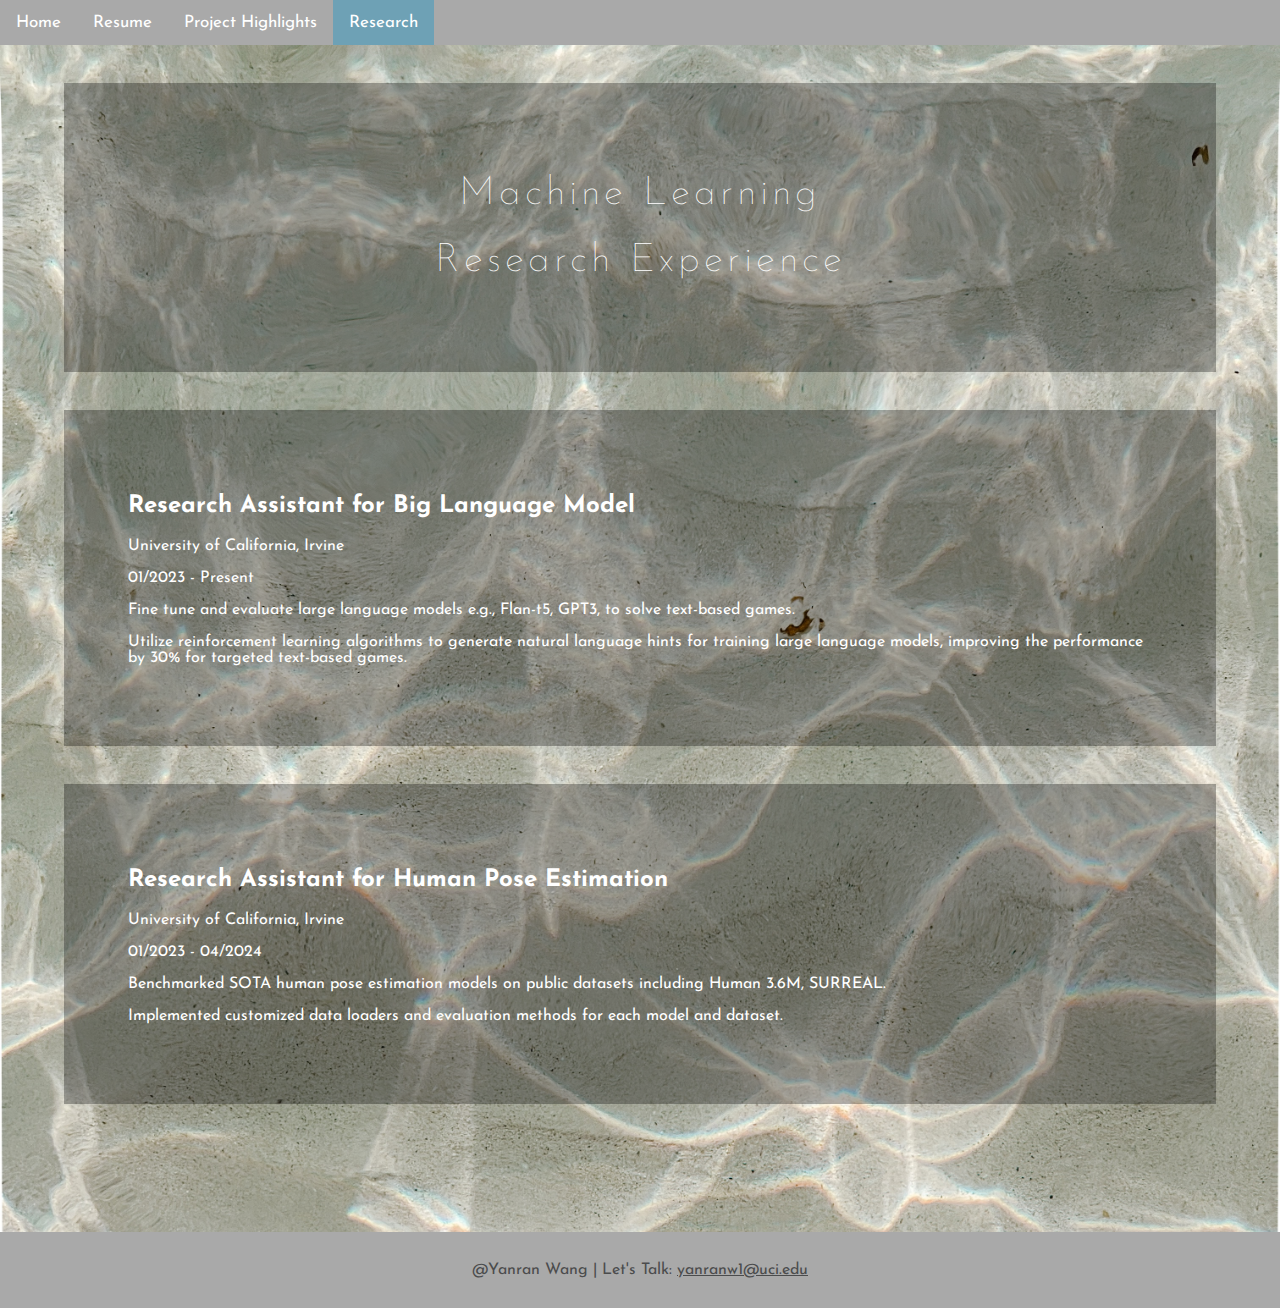
<file: experience.html>
<!DOCTYPE html>
<html lang="en">
<head>
  <meta charset="UTF-8">
  <meta name="viewport" content="width=device-width, initial-scale=1.0">
  <link rel="preconnect" href="https://fonts.googleapis.com">
  <link rel="preconnect" href="https://fonts.gstatic.com" crossorigin>
  <link href="https://fonts.googleapis.com/css2?family=Josefin+Sans&display=swap" rel="stylesheet">
  <link rel="stylesheet" type="text/css" href="style_exp.css">
  <title>Experience</title>
</head>
<body>
  <div class="topnav">
    <a href="index.html">Home</a>
    <a href="https://drive.google.com/file/d/1fHl8TyhOZiKu2n7Ptv4H-mJNhGv7mxUt/view?usp=drive_link">Resume</a>
    <a href="projects.html">Project Highlights</a>
    <a class="active" href="experience.html">Research</a>

  </div>
  <main>
    <div class="work-experience">

      <h1>Machine Learning</h1>
      <h1>Research Experience</h1>
    </div>
    <div class="work-experience">
      <h2>Research Assistant for Big Language Model</h2>
      <p>University of California, Irvine</p>
      <p>01/2023 - Present</p>
      <p>Fine tune and evaluate large language models e.g., Flan-t5, GPT3, to solve text-based games.</p>
      <p> Utilize reinforcement learning algorithms to generate natural language hints for training large language models, improving the performance by 30% for targeted text-based games.</p>
    </div>
    <div class="work-experience">
      <h2>Research Assistant for Human Pose Estimation</h2>
      <p>University of California, Irvine</p>
      <p>01/2023 - 04/2024</p>
      <p>Benchmarked SOTA human pose estimation models on public datasets including Human 3.6M, SURREAL. </p>
      <p>Implemented customized data loaders and evaluation methods for each model and dataset.</p>
    </div>
  </main>
  <div class="footer-design">
    <footer>
      <p>@Yanran Wang | Let's Talk: <u>yanranw1@uci.edu</u></p>
    </footer>
  </div>
</body>
</html>
</file>
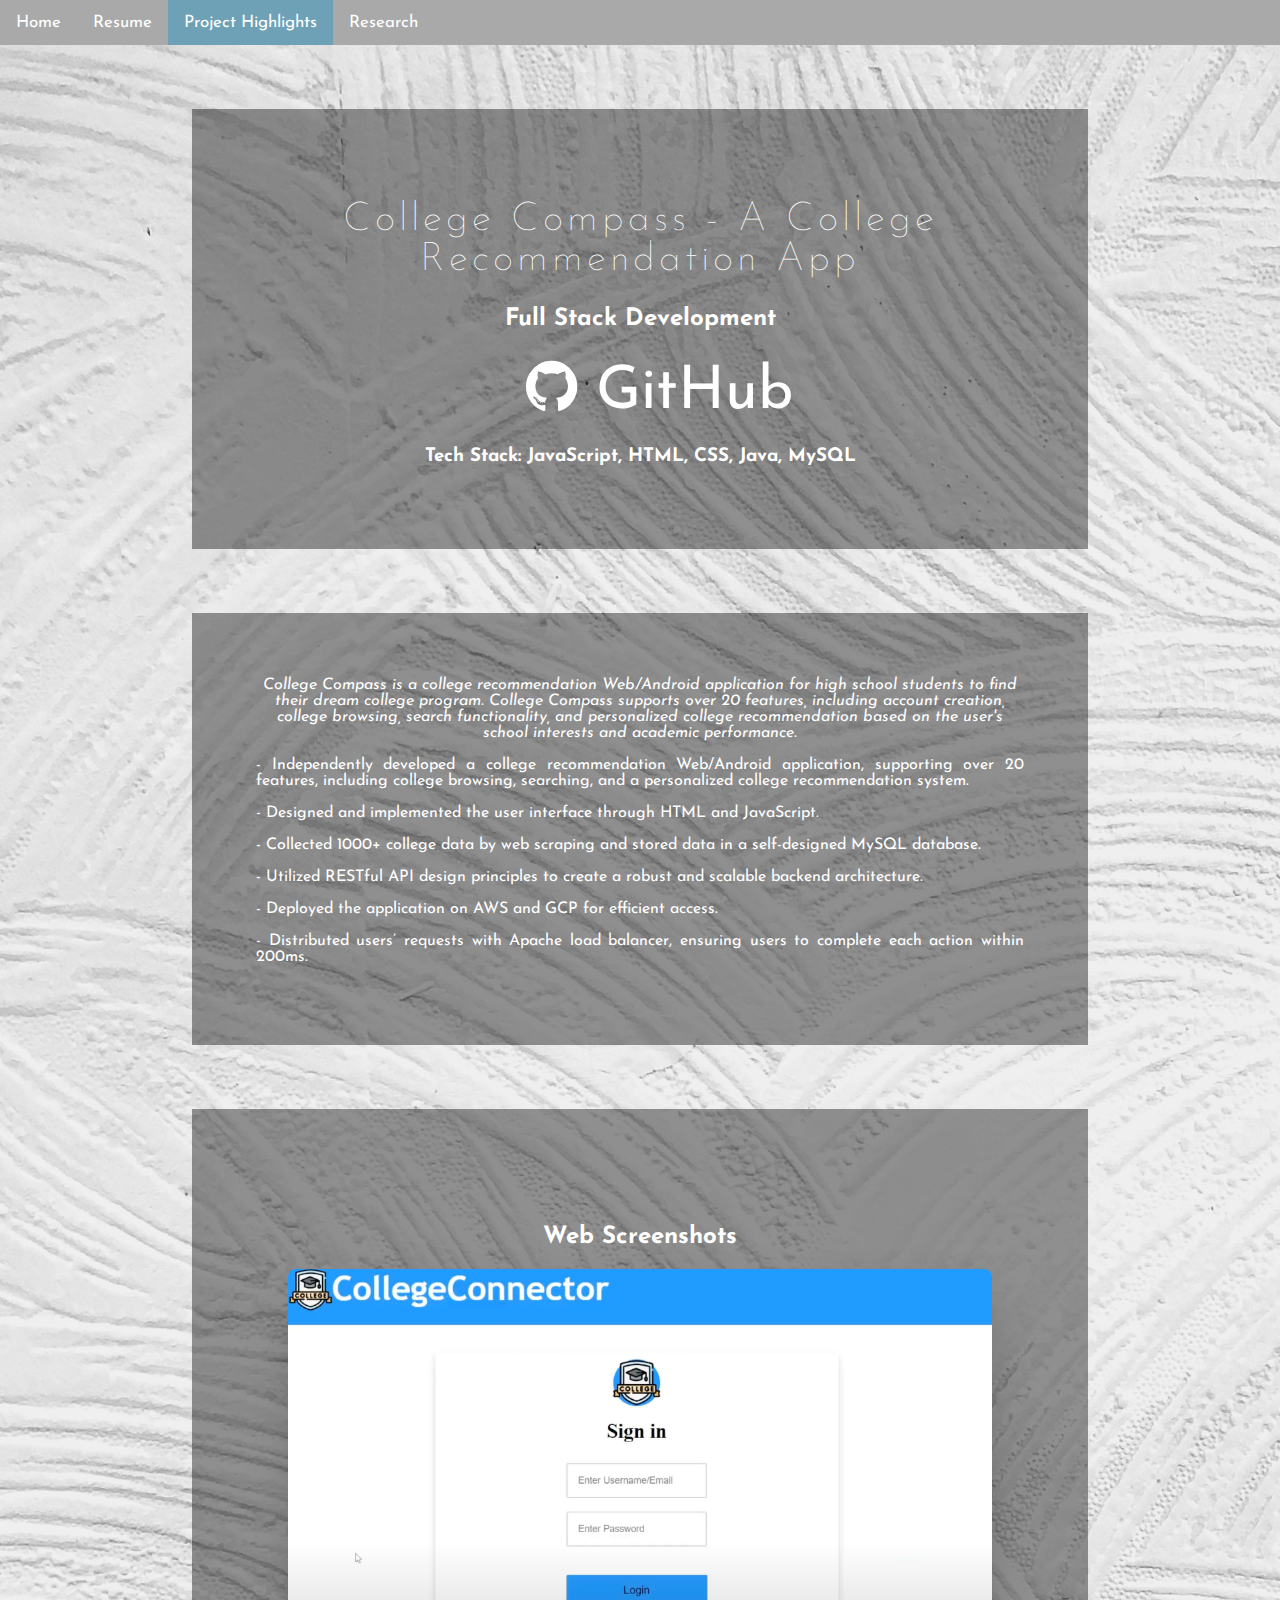
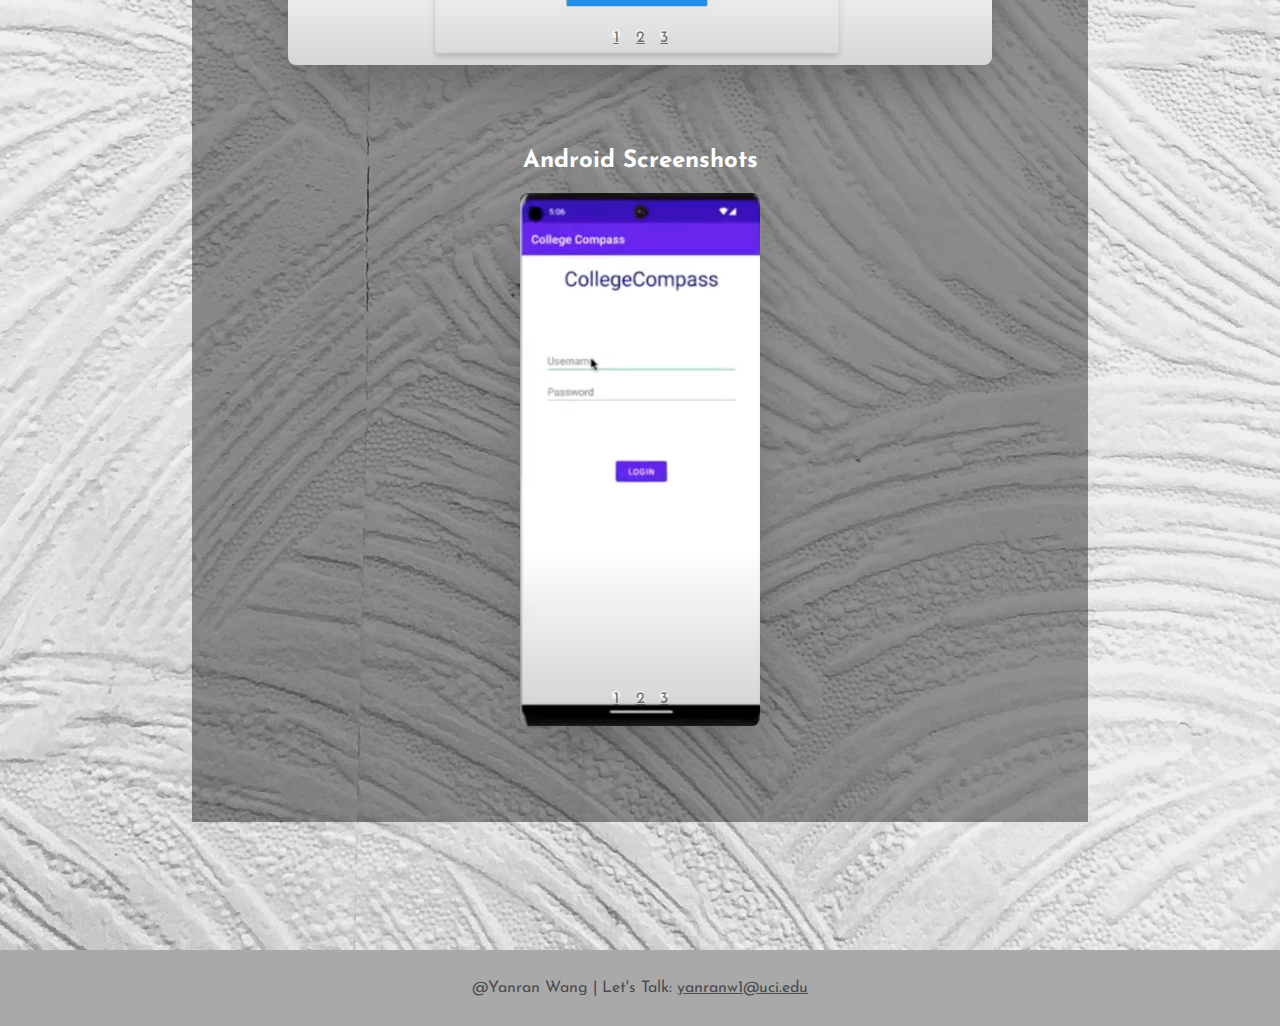
<file: projects.html>
<!doctype html>
<html lang="en">

<!--
WRITTEN BY: Yanran Wang
EMAIL: yanranw1@uci.edu
-->

<head>
  <meta charset="utf-8">
  <meta name="author" content="Yanran Wang">
  <meta name="description" content="This web page is for highlighting Yanran Wang's fullstack project">
    <link rel="stylesheet" href="https://cdnjs.cloudflare.com/ajax/libs/font-awesome/4.7.0/css/font-awesome.min.css">
    <link rel="stylesheet" href="style_project.css">
    <link rel="preconnect" href="https://fonts.googleapis.com">
    <link rel="preconnect" href="https://fonts.gstatic.com" crossorigin>
    <link href="https://fonts.googleapis.com/css2?family=Josefin+Sans&display=swap" rel="stylesheet">
  <title>Project Highlights</title>
</head>


<body>
    <div class="topnav">
        <a href="index.html">Home</a>
        <a href="https://drive.google.com/file/d/1fHl8TyhOZiKu2n7Ptv4H-mJNhGv7mxUt/view?usp=drive_link">Resume</a>
        <a class="active" href="projects.html">Project Highlights</a>
        <a href="experience.html">Research</a>
    </div>
    <div class="box">
    <h1>
        College Compass - A College Recommendation App
    </h1>
    <h2>
      Full Stack Development
    </h2>
    <ul>
        <li><a href="https://github.com/yanranw1/College-Compass"><em class="fa fa-github" aria-hidden="true"></em>  GitHub</a></li>
    </ul>
    <h3>
        Tech Stack: JavaScript, HTML, CSS, Java, MySQL
    </h3>
    </div>
    <div class="box">
        <em>College Compass is a college recommendation Web/Android application for high school students to find their dream college program. College Compass supports over 20 features, including account creation, college browsing, search functionality, and personalized college recommendation based on the user's school interests and academic performance.
        </em>
        <p>- Independently developed a college recommendation Web/Android application, supporting over 20 features, including college browsing, searching, and a personalized college recommendation system. </p>
        <p>- Designed and implemented the user interface through HTML and JavaScript. </p>
        <p>- Collected 1000+ college data by web scraping and stored data in a self-designed MySQL database. </p>
        <p>-  Utilized RESTful API design principles to create a robust and scalable backend architecture. </p>
        <p>- Deployed the application on AWS and GCP for efficient access. </p>
        <p>- Distributed users’ requests with Apache load balancer, ensuring users to complete each action within 200ms. </p>
    </div>
    <div class="box">
        <section class="container c1">
            <h2>Web Screenshots</h2>
            <div class="slider-wrapper">
                <div class="slider s1">
                    <img id="slide-1" src="images/p1.png" alt="Web Screenshot 1">
                    <img id="slide-2" src="images/p2.png" alt="Web Screenshot 2">
                    <img id="slide-3" src="images/p4.png" alt="Web Screenshot 3">
                </div>
                <div class="slider-nav">
                    <a href="#slide-1">1</a>
                    <a href="#slide-2">2</a>
                    <a href="#slide-3">3</a>
                </div>
            </div>
        </section>
        <section class="container c2">
            <h2>Android Screenshots</h2>
            <div class="slider-wrapper slider2">
                <div class="slider s2">
                    <img id="slide2-1" src="images/a-p1.png" alt="Android Screenshot 1">
                    <img id="slide2-2" src="images/a-p2.png" alt="Android Screenshot 2">
                    <img id="slide2-3" src="images/a-p3.png" alt="Android Screenshot 3">
                </div>
                <div class="slider-nav">
                    <a href="#slide2-1">1</a>
                    <a href="#slide2-2">2</a>
                    <a href="#slide2-3">3</a>
                </div>
            </div>
        </section>
    </div>
    <div class="footer-design">
        <footer>
            <p>@Yanran Wang | Let's Talk: <u>yanranw1@uci.edu</u></p>
        </footer>
    </div>
</body>
</html>
</file>
<file: style_exp.css>
body{
    margin: 0;
    padding: 0;
    background: url(images/bg2.jpg) no-repeat;
    background-size: cover;
    font-family: 'Josefin Sans', sans-serif;
}

.topnav {
    background-color: darkgrey;
    overflow: hidden;
}

.topnav a {
    float: left;
    color: white;
    background-color:darkgrey;
    text-align: center;
    padding: 14px 16px;
    text-decoration: none;
    font-size: 17px;
}

.topnav a:hover {
    background-color: darkgrey;
    color: white;
}

.topnav a.active {
    background-color: #6ea1b5;
    color: white;
}

.work-experience {
    width: 80%;
    padding: 20px;
    background: rgba(0, 0, 0, 0.3);
    padding: 5%;
    margin: auto;
    margin-top: 3%;
}

.work-experience h1{
    font-size: 40px;
    letter-spacing: 4px;
    font-weight: 100;
    text-align: center;
    color: white;
}

.work-experience p{
    color: white;
}


h2 {
    font-size: 24px;
    color: white;
}

.footer-design {
    padding: 14px 16px;
    background-color:darkgrey;
    color:#4b4c4d;
    text-align: center;
    margin-top: 10%;
    font-size:16px;
    font-family: 'Josefin Sans', sans-serif;
}
</file>
<file: style_project.css>
body{
    margin: 0;
    padding: 0;
    background: url(bg_white.jpg) no-repeat;
    background-size: cover;
}

.topnav {
    background-color: darkgrey;
    overflow: hidden;
}

.topnav a {
    float: left;
    color: white;
    background-color:darkgrey;
    text-align: center;
    padding: 14px 16px;
    text-decoration: none;
    font-size: 17px;
    font-family: 'Josefin Sans', sans-serif;
}

.topnav a:hover {
    background-color: darkgrey;
    color: white;
}

.topnav a.active {
    background-color: #6ea1b5;
    color: white;
}

.box{
    width: 60%;
    background: rgba(0, 0, 0, 0.4);
    padding: 5%;;
    text-align: center;
    margin: auto;
    margin-top: 5%;
    color: white;
    font-family: 'Josefin Sans', sans-serif;
}
.box-img{
    border-radius: 50%;
    width: 200px;
    height: 200px;
}
.box h1{
    font-size: 40px;
    letter-spacing: 4px;
    font-weight: 100;
}

.box p{
    text-align: justify;
}

.box li{
    display: inline-block;
    margin: 6px;
    list-style: none;
}

.box li a{
    color: white;
    text-decoration: none;
    font-size: 60px;
    transition: all ease-in-out 250ms;
}


.container {
    padding: 2rem;
}

.slider-wrapper {
    position: relative;
    max-width: 48rem;
    margin: 0 auto;
}

.slider{
    display: flex;
    aspect-ratio: 16 / 9;
    overflow-x: auto;
    scroll-snap-type: x mandatory;
    scroll-behavior: smooth;
    box-shadow: 0 1.5rem 3rem -0.75rem hsla(0, 0%, 0%, 0.25);
    border-radius: 0.5rem;
    -ms-overflow-style: none;
    scrollbar-width: none;
}

.slider img {
    flex: 1 0 100%;
    scroll-snap-align: start;
    object-fit: cover;
}

.slider-nav {
    display: flex;
    column-gap: 1rem;
    position: absolute;
    bottom: 1.7rem;
    left: 50%;
    transform: translateX(-50%);
    z-index: 1;
}

.slider-nav a {
    width: 0.5rem;
    height: 0.5rem;
    border-radius: 50%;
    color: #4b4c4d;
    background-color: white;
    opacity: 0.75;
    transition: opacity ease 250ms;
}

.slider-nav a:hover {
    opacity: 1;
}

.slider1 {
    max-width: 48rem;
}

.slider1 .slider {
    aspect-ratio: 16/9;
}

.slider2 {
    max-width: 15rem;
}

.slider2 .slider {
    aspect-ratio: 4.5/10;
}
.footer-design {
    padding: 14px 16px;
    background-color:darkgrey;
    color:#4b4c4d;
    text-align: center;
    margin-top: 10%;
    font-size:16px;
    font-family: 'Josefin Sans', sans-serif;
}
</file>
